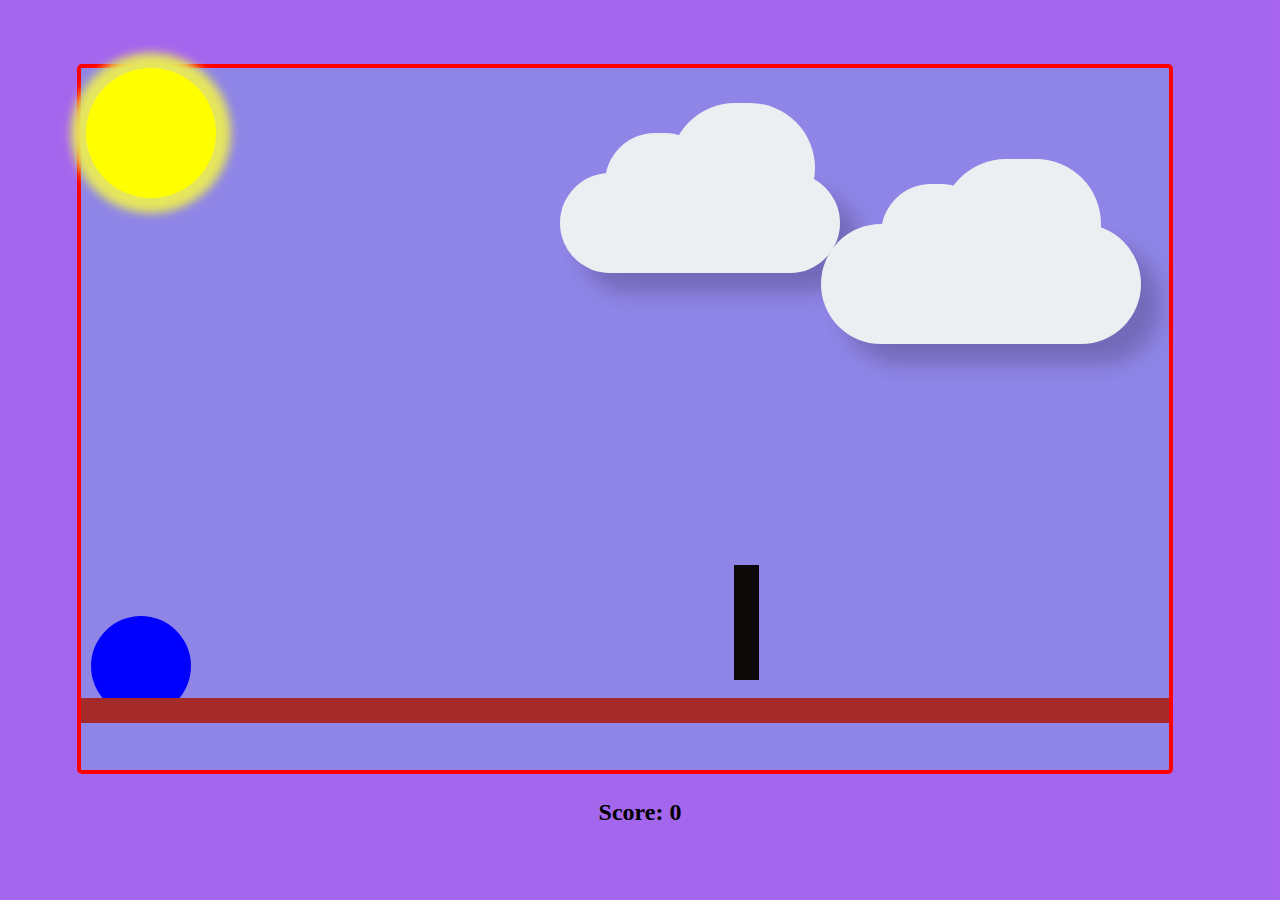
<file: 2D JS Game!/index.html>
<!DOCTYPE html>
<html lang="en" onclick="jump()">

    <head>
        <meta charset="UTF-8">
        <meta http-equiv="X-UA-Compatible" content="IE=edge">
        <meta name="viewport" content="width=device-width, initial-scale=1.0">
        <link rel="stylesheet" href="styles.css">
        <title>2D JS Platform Game</title>
    </head>

    <body>
        <div class="game">
            <div id="character"></div>
            <!-- background static objects -->
            <div id="cloud"></div>
            <div id="cloud_two"></div>
            <div id="sun"></div>
            <div id="sky"></div>
            <div id="ground"></div>
            <div id="block"></div>
        </div>

        <h2 style="padding: 5px; text-align: center;">Score: <span id="scoreSpan"></span></h2>

    </body>
    <script src="script.js"></script>

</html>
</file>
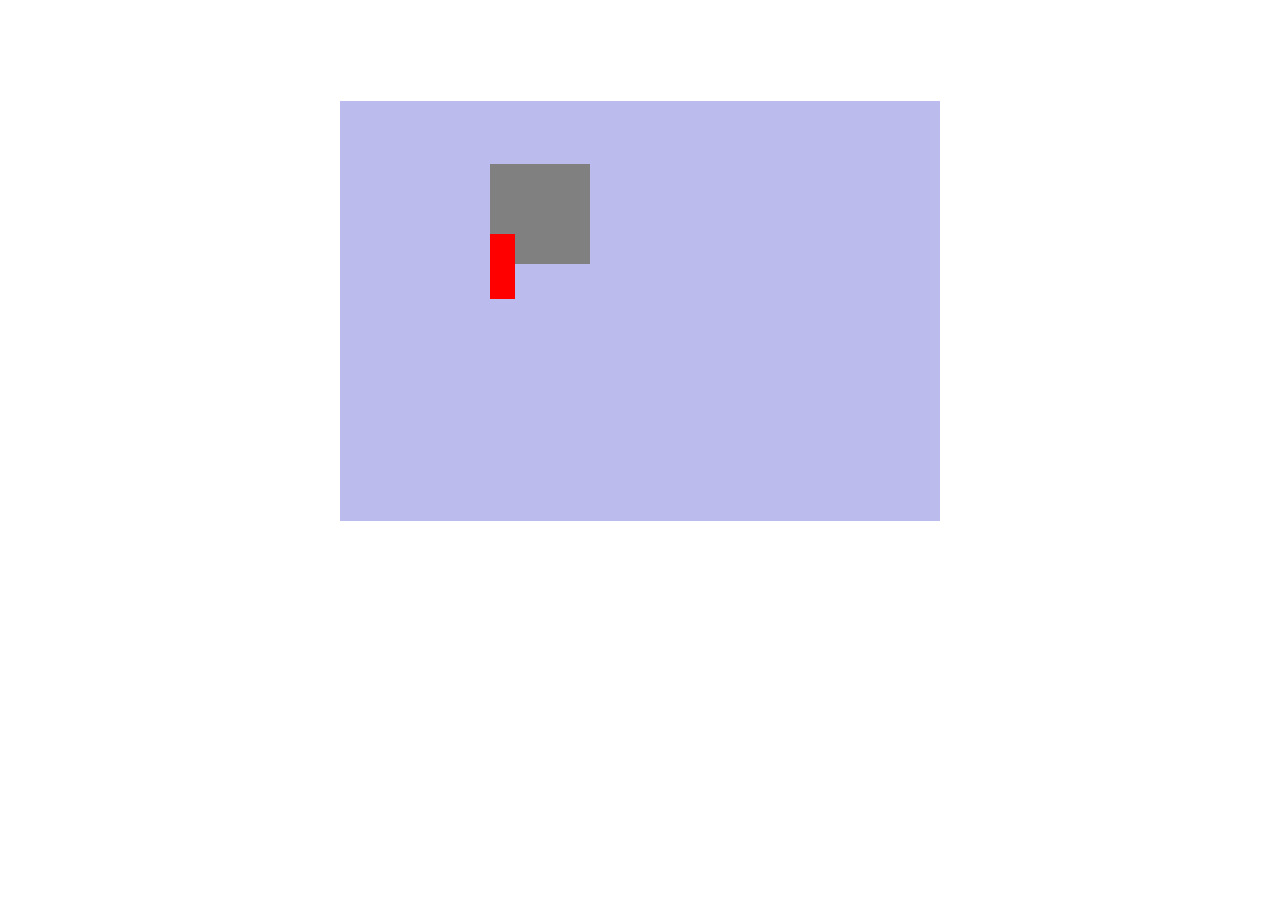
<file: 2D JS Game!/person.html>
<!DOCTYPE html>
<html lang="en">

    <head>
        <meta charset="UTF-8">
        <meta http-equiv="X-UA-Compatible" content="IE=edge">
        <meta name="viewport" content="width=device-width, initial-scale=1.0">
        <link rel="stylesheet" href="person.css">
        <title>Document</title>
    </head>

    <body>
        <div class="box">
            <div class="body">
                <div id="head"></div>
                <div id="arms"></div>
                <div id="legs"></div>
            </div>
       

        </div>

    </body>

</html>
</file>
<file: 2D JS Game!/styles.css>
body,
html {
  margin: 0;
  padding: 0;
  height: 100%;
  overflow: hidden;
  background-color: rgba(165, 101, 238, 0.918);
}

/* creating the play screen/section for the game */
.game {
  height: 78%;
  width: 85%;
  border: 4px solid red;
  margin-top: 5%;
  margin-left: 6%;
  border-radius: 5px;
  background-color: rgba(135, 145, 228, 0.74);
}

#ground {
  height: 25px;
  background-color: brown;
  position: relative;
  top: 30.5%;
}

/* CLOUDS  */

/*  first cloud */
#cloud {
  height: 100px;
  width: 280px;
  margin: 5px;
  margin-left: 44%;
  background: #eceff1;
  box-shadow: 20px 20px 20px rgba(0, 0, 0, 0.2);
  border-radius: 100px;
  animation: shadow 15s alternate infinite;
}

@keyframes shadow {
  0% {
    box-shadow: 20px 20px 20px rgba(0, 0, 0, 0.2);
  }

  20% {
    box-shadow: 30px 0px 20px rgba(0, 0, 0, 0.2);
  }
  40% {
    box-shadow: 30px -40px 10px rgba(0, 0, 0, 0.2);
  }

  60% {
    box-shadow: -20px -40px 20px rgba(0, 0, 0, 0.2);
  }

  80% {
    box-shadow: -30px 0px 20px rgba(0, 0, 0, 0.2);
  }

  100% {
    box-shadow: -30px 20px 20px rgba(0, 0, 0, 0.2);
  }
}

#cloud:after,
#cloud:before {
  content: "";
  position: relative;
  display: inline-block;
  background: inherit;
  border-radius: inherit;
}

#cloud::after {
  height: 100px;
  width: 110px;
  top: -70px;
  left: -100px;
}

#cloud::before {
  height: 130px;
  width: 145px;
  top: -70px;
  left: 110px;
}

/* second cloud */
#cloud_two {
  height: 120px;
  width: 320px;
  margin-left: 68%;
  margin-top: -5%;
  background: #eceff1;
  box-shadow: 20px 20px 20px rgba(0, 0, 0, 0.2);
  border-radius: 100px;
  animation: shadow 15s alternate infinite;
}

#cloud_two:after,
#cloud_two:before {
  content: "";
  position: relative;
  display: inline-block;
  background: inherit;
  border-radius: inherit;
}

#cloud_two::after {
  height: 100px;
  width: 110px;
  top: -70px;
  left: -100px;
}
#cloud_two::before {
  height: 130px;
  width: 160px;
  top: -65px;
  left: 120px;
}
/* end CLOUDS */

/* SUN */
#sun {
  height: 130px;
  width: 130px;
  margin: 5px;
  box-shadow: 0px 0px 10px 15px rgb(230, 230, 93);
  background-color: yellow;
  border-radius: 50%;
  position: relative;
  top: -40%;
  animation: moving_sun 15s alternate infinite;
}

@keyframes moving_sun {
  0% {
    left: 5px;
    visibility: visible;
  }

  100% {
    left: 88%;
  }
}
/* end SUN */

/* CHARACTER */
#character {
  height: 100px;
  width: 100px;
  background-color: blue;
  position: relative; /* stay on the bottom of the platform */
  top: 78%;
  left: 10px;
  border-radius: 55%;
}

.animate {
  animation: jump 0.5s;
}

@keyframes jump {
  0% {
    top: 320px;
  }

  30% {
    top: 220px;
  }

  70% {
    top: 220px;
  }

  100% {
    top: 320px;
  }
}
/* end CHARACTER */

#block {
  height: 115px;
  width: 25px;
  background-color: rgb(12, 8, 8);
  position: relative;
  top: 8%;
  left: 60%;
  animation: block 6s linear infinite;
}

@keyframes block {
  0% {
    left: 100%;
  }

  100% {
    left: 0px;
  }
}
</file>
<file: 2D JS Game!/person.css>
.box {
  position: relative;
  margin: auto;
  display: block;
  margin-top: 8%;
  width: 600px;
  height: 420px;
  background-color: rgb(187, 187, 238);
}

.body {
  height: 100px;
  width: 100px;
  background-color: grey;
  position: absolute;
  top: 15%;
  left: 25%;
}

#legs {
  height: 65px;
  width: 25px;
  background-color: red;
  position: relative;
  top: 70%;
}
</file>
